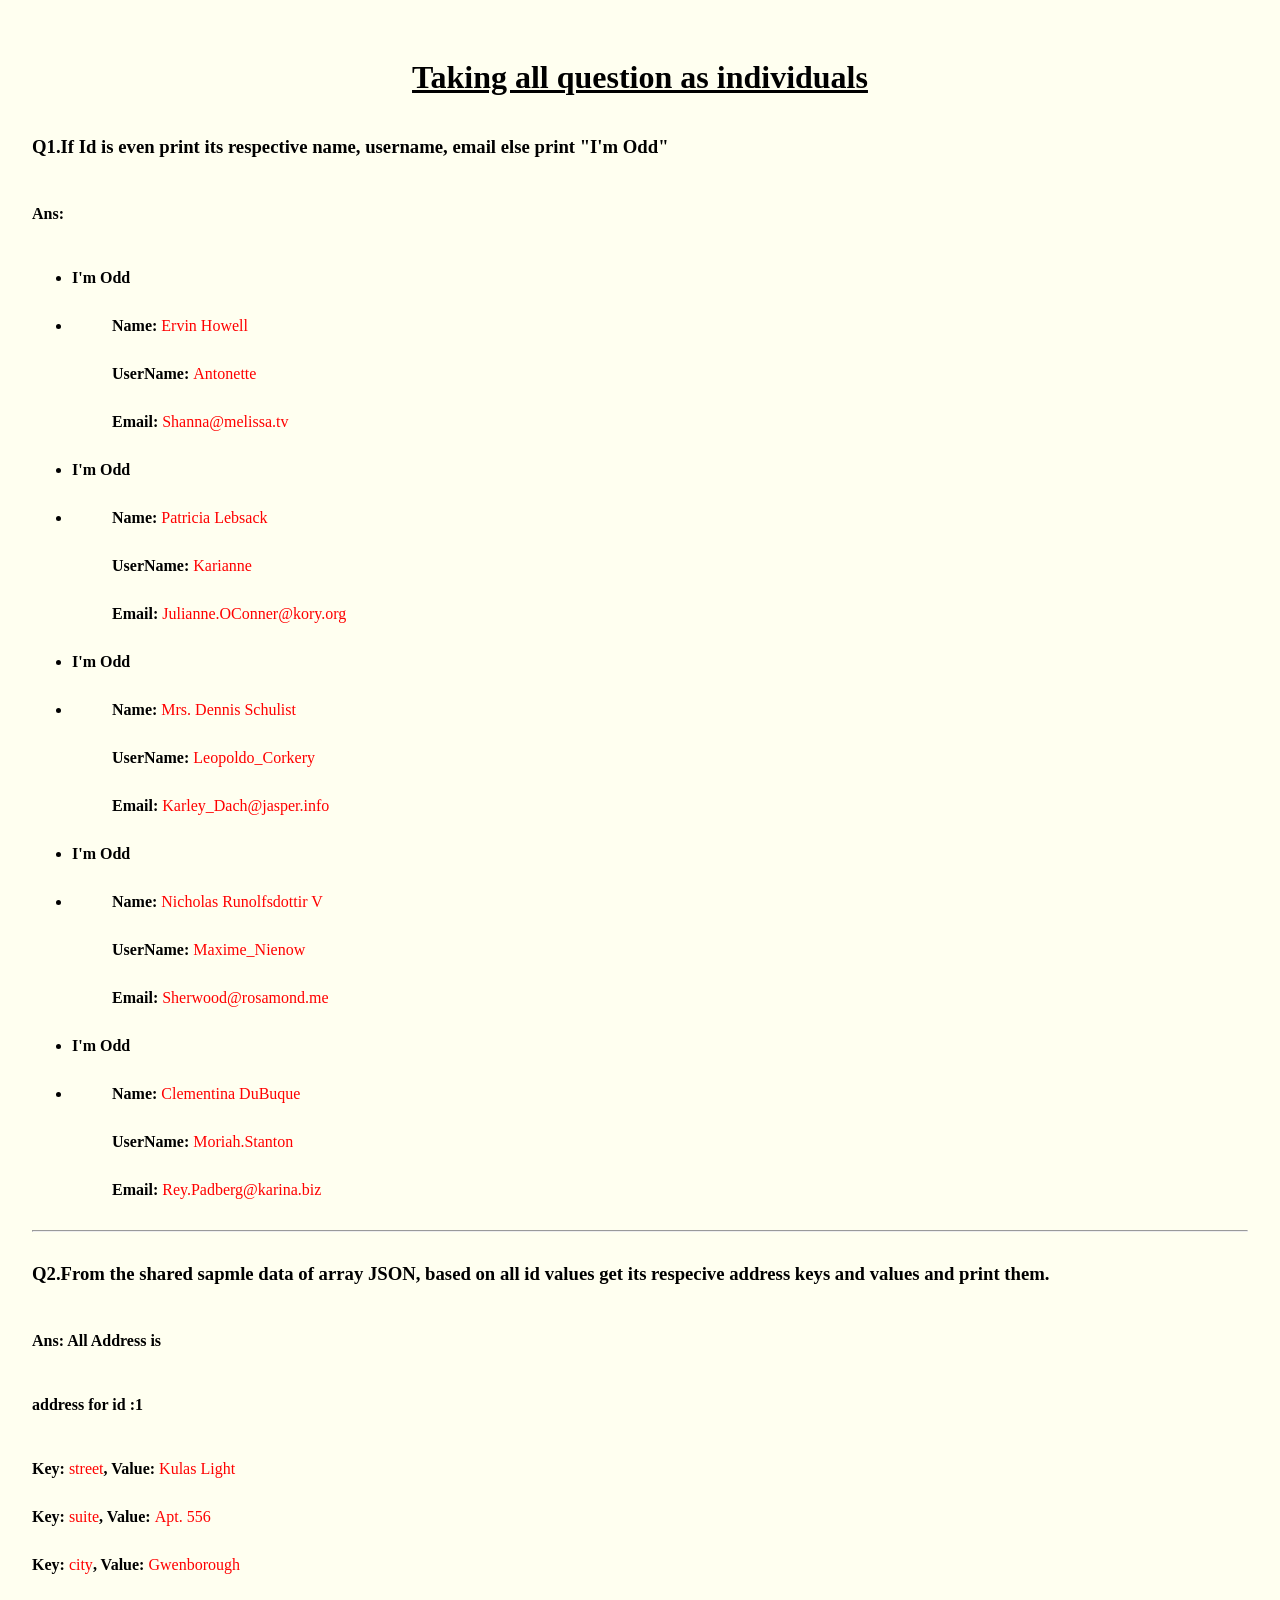
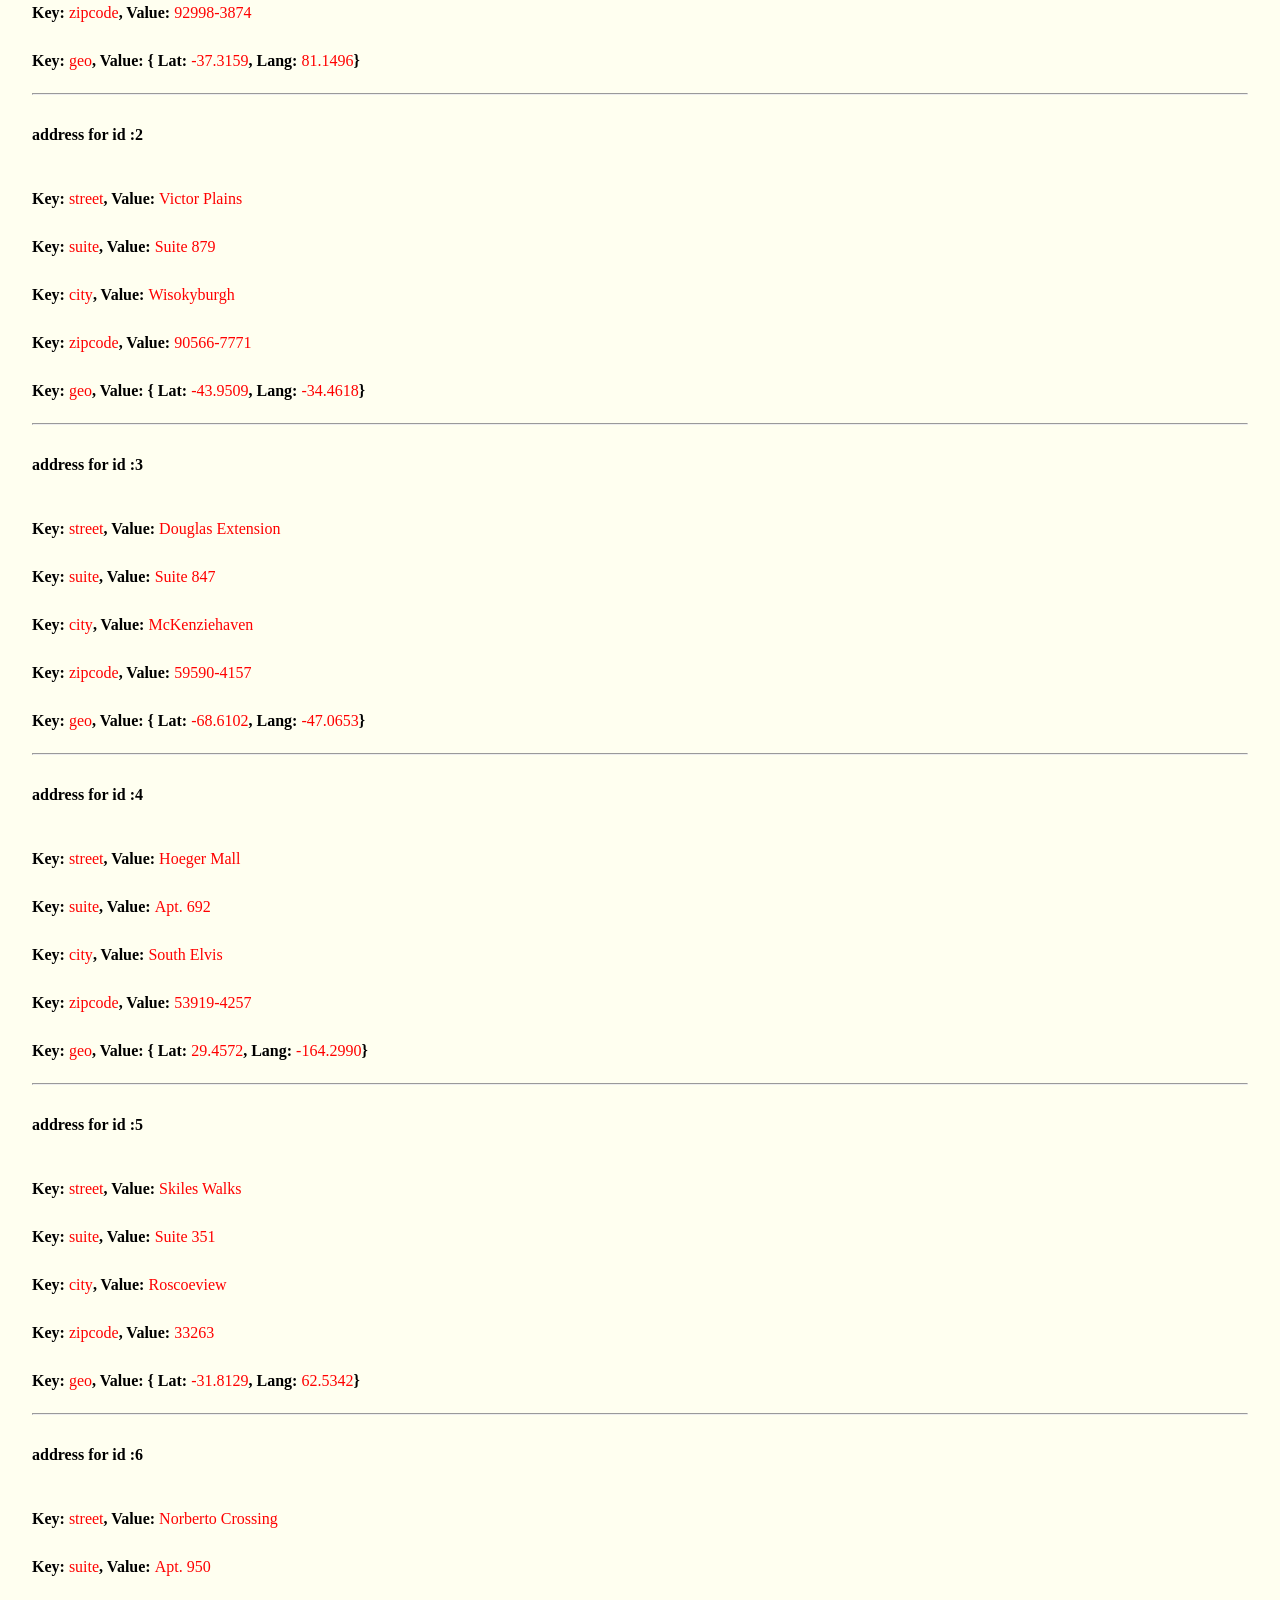
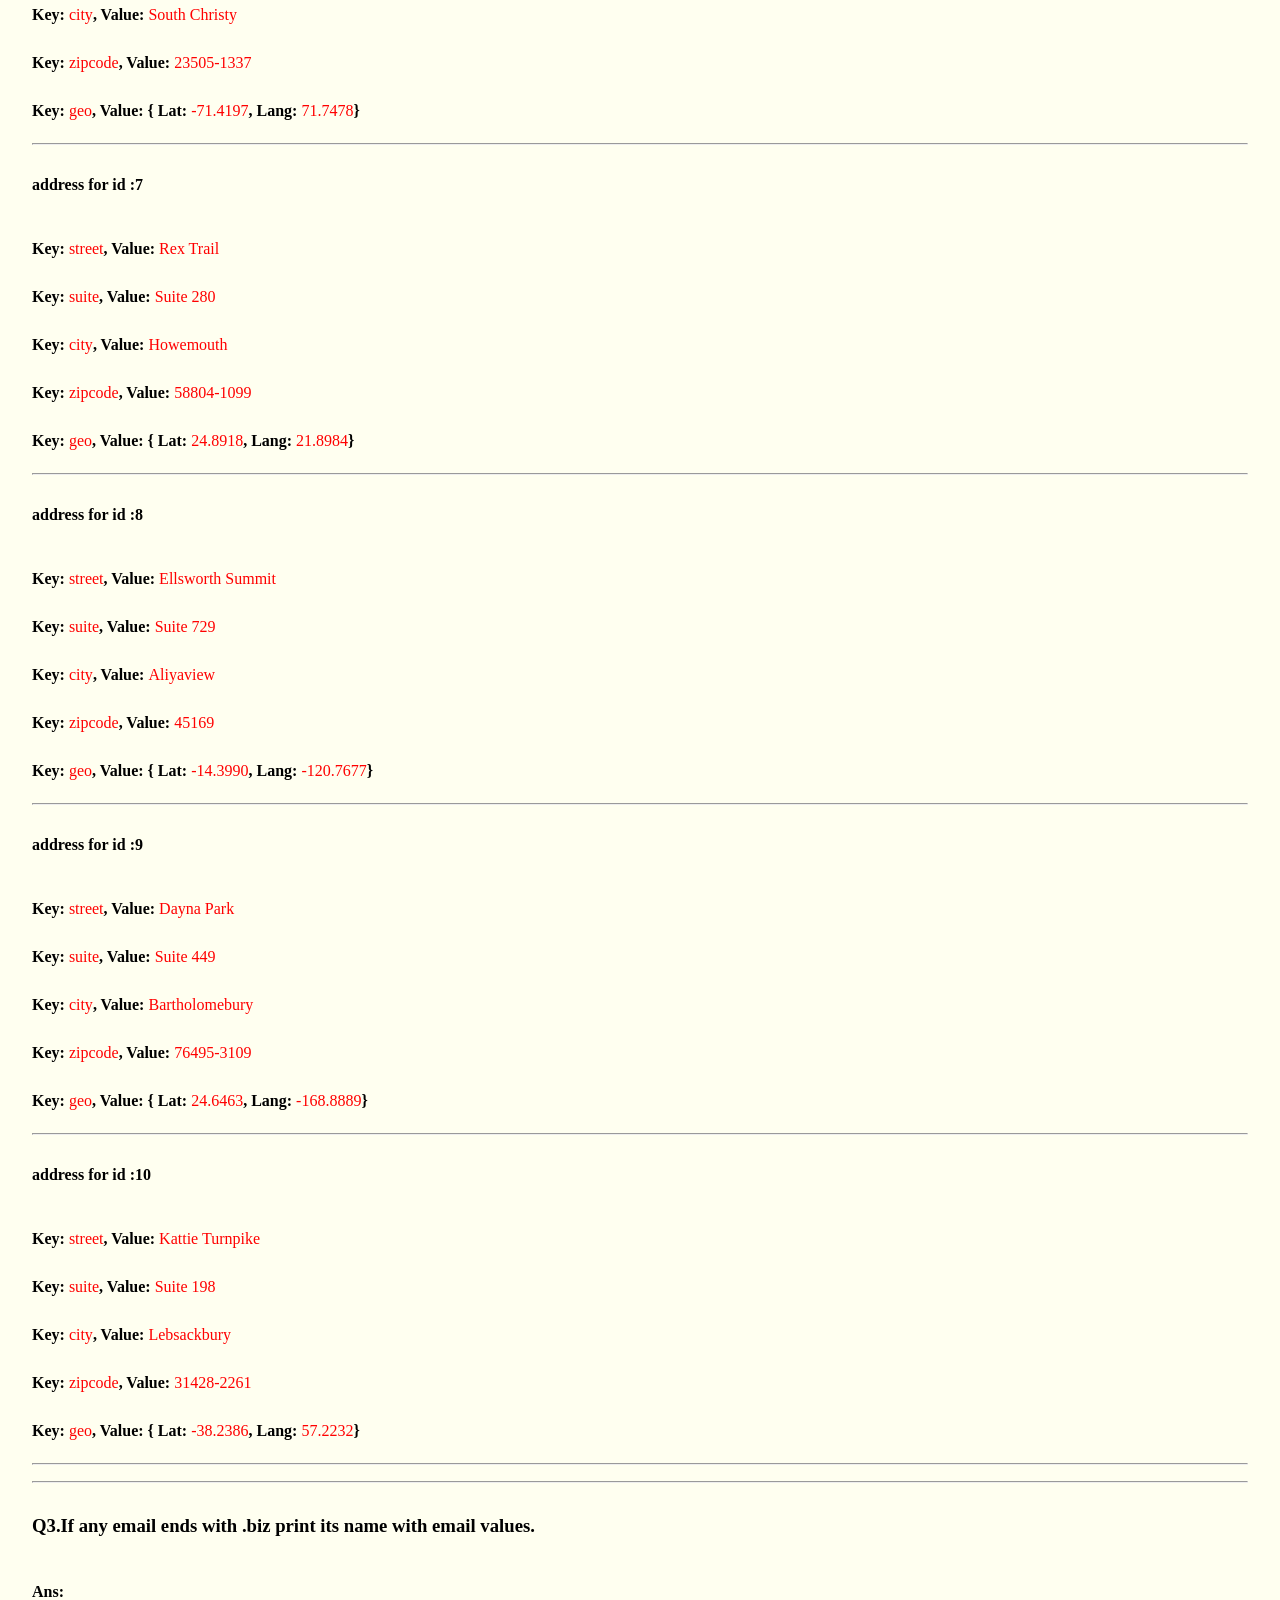
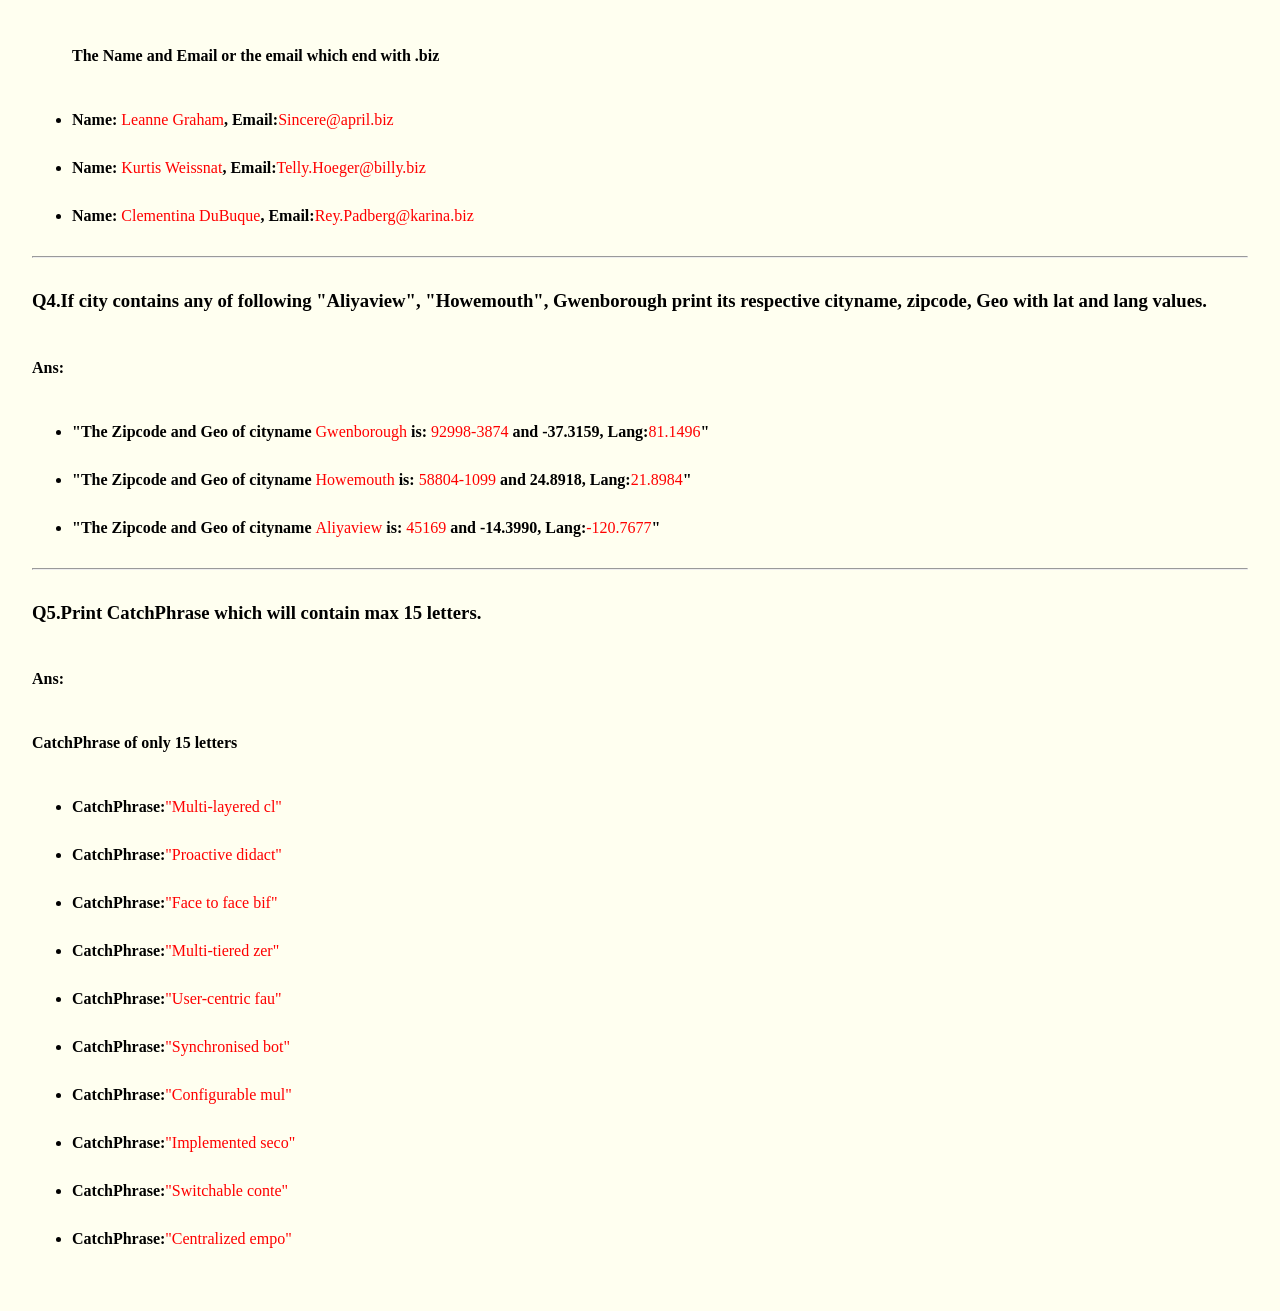
<file: nunjucks/index.html>
<!DOCTYPE html>
<html lang="en">

<head>
  <meta charset="utf-8">
  <title>Nunjucks format</title>
</head>
<style>
    body{
    background-color: ivory;
    margin: 0px;
    padding: 32px;
        line-height: 3em;
    font-weight: 700;
    }
    body >h1{
            text-decoration: underline;
    }
    span{
        font-weight: 100;
        color:red;
    }
    ul.inner{
        list-style: none;
    }
</style>
<body>
    <h1 style='text-align:center'>Taking all question as individuals</h1>
  <main>
    <h3>Q1.If Id is even print its respective name, username, email else print "I'm Odd"</h3>
    <p><p> Ans:</p>
        <ul>
            
                
                <li>I'm Odd</li>
                
                
            
                
                    <li>
                        <ul class='inner'>
                            <li>Name:  <span>Ervin Howell</span><br>
                            UserName:  <span>Antonette</span><br>
                            Email:   <span>Shanna@melissa.tv</span></li>
                        </ul>
                    </li>
                    
                
            
                
                <li>I'm Odd</li>
                
                
            
                
                    <li>
                        <ul class='inner'>
                            <li>Name:  <span>Patricia Lebsack</span><br>
                            UserName:  <span>Karianne</span><br>
                            Email:   <span>Julianne.OConner@kory.org</span></li>
                        </ul>
                    </li>
                    
                
            
                
                <li>I'm Odd</li>
                
                
            
                
                    <li>
                        <ul class='inner'>
                            <li>Name:  <span>Mrs. Dennis Schulist</span><br>
                            UserName:  <span>Leopoldo_Corkery</span><br>
                            Email:   <span>Karley_Dach@jasper.info</span></li>
                        </ul>
                    </li>
                    
                
            
                
                <li>I'm Odd</li>
                
                
            
                
                    <li>
                        <ul class='inner'>
                            <li>Name:  <span>Nicholas Runolfsdottir V</span><br>
                            UserName:  <span>Maxime_Nienow</span><br>
                            Email:   <span>Sherwood@rosamond.me</span></li>
                        </ul>
                    </li>
                    
                
            
                
                <li>I'm Odd</li>
                
                
            
                
                    <li>
                        <ul class='inner'>
                            <li>Name:  <span>Clementina DuBuque</span><br>
                            UserName:  <span>Moriah.Stanton</span><br>
                            Email:   <span>Rey.Padberg@karina.biz</span></li>
                        </ul>
                    </li>
                    
                
            
        </ul>
    </p>
    <hr>
    <h3>Q2.From the shared sapmle data of array JSON, based on all id values get its respecive
    address keys and values and print them.</h3>
    <p><p> Ans: All Address is </p>
        
            <p>address for id :1</p>
            
                
                Key: <span>street</span>, Value: <span>Kulas Light</span><br>
                
            
                
                Key: <span>suite</span>, Value: <span>Apt. 556</span><br>
                
            
                
                Key: <span>city</span>, Value: <span>Gwenborough</span><br>
                
            
                
                Key: <span>zipcode</span>, Value: <span>92998-3874</span><br>
                
            
                
                Key: <span>geo</span>, Value: { Lat: <span>-37.3159</span>, Lang: <span>81.1496</span>}<br>
                
            
            <hr>
        
            <p>address for id :2</p>
            
                
                Key: <span>street</span>, Value: <span>Victor Plains</span><br>
                
            
                
                Key: <span>suite</span>, Value: <span>Suite 879</span><br>
                
            
                
                Key: <span>city</span>, Value: <span>Wisokyburgh</span><br>
                
            
                
                Key: <span>zipcode</span>, Value: <span>90566-7771</span><br>
                
            
                
                Key: <span>geo</span>, Value: { Lat: <span>-43.9509</span>, Lang: <span>-34.4618</span>}<br>
                
            
            <hr>
        
            <p>address for id :3</p>
            
                
                Key: <span>street</span>, Value: <span>Douglas Extension</span><br>
                
            
                
                Key: <span>suite</span>, Value: <span>Suite 847</span><br>
                
            
                
                Key: <span>city</span>, Value: <span>McKenziehaven</span><br>
                
            
                
                Key: <span>zipcode</span>, Value: <span>59590-4157</span><br>
                
            
                
                Key: <span>geo</span>, Value: { Lat: <span>-68.6102</span>, Lang: <span>-47.0653</span>}<br>
                
            
            <hr>
        
            <p>address for id :4</p>
            
                
                Key: <span>street</span>, Value: <span>Hoeger Mall</span><br>
                
            
                
                Key: <span>suite</span>, Value: <span>Apt. 692</span><br>
                
            
                
                Key: <span>city</span>, Value: <span>South Elvis</span><br>
                
            
                
                Key: <span>zipcode</span>, Value: <span>53919-4257</span><br>
                
            
                
                Key: <span>geo</span>, Value: { Lat: <span>29.4572</span>, Lang: <span>-164.2990</span>}<br>
                
            
            <hr>
        
            <p>address for id :5</p>
            
                
                Key: <span>street</span>, Value: <span>Skiles Walks</span><br>
                
            
                
                Key: <span>suite</span>, Value: <span>Suite 351</span><br>
                
            
                
                Key: <span>city</span>, Value: <span>Roscoeview</span><br>
                
            
                
                Key: <span>zipcode</span>, Value: <span>33263</span><br>
                
            
                
                Key: <span>geo</span>, Value: { Lat: <span>-31.8129</span>, Lang: <span>62.5342</span>}<br>
                
            
            <hr>
        
            <p>address for id :6</p>
            
                
                Key: <span>street</span>, Value: <span>Norberto Crossing</span><br>
                
            
                
                Key: <span>suite</span>, Value: <span>Apt. 950</span><br>
                
            
                
                Key: <span>city</span>, Value: <span>South Christy</span><br>
                
            
                
                Key: <span>zipcode</span>, Value: <span>23505-1337</span><br>
                
            
                
                Key: <span>geo</span>, Value: { Lat: <span>-71.4197</span>, Lang: <span>71.7478</span>}<br>
                
            
            <hr>
        
            <p>address for id :7</p>
            
                
                Key: <span>street</span>, Value: <span>Rex Trail</span><br>
                
            
                
                Key: <span>suite</span>, Value: <span>Suite 280</span><br>
                
            
                
                Key: <span>city</span>, Value: <span>Howemouth</span><br>
                
            
                
                Key: <span>zipcode</span>, Value: <span>58804-1099</span><br>
                
            
                
                Key: <span>geo</span>, Value: { Lat: <span>24.8918</span>, Lang: <span>21.8984</span>}<br>
                
            
            <hr>
        
            <p>address for id :8</p>
            
                
                Key: <span>street</span>, Value: <span>Ellsworth Summit</span><br>
                
            
                
                Key: <span>suite</span>, Value: <span>Suite 729</span><br>
                
            
                
                Key: <span>city</span>, Value: <span>Aliyaview</span><br>
                
            
                
                Key: <span>zipcode</span>, Value: <span>45169</span><br>
                
            
                
                Key: <span>geo</span>, Value: { Lat: <span>-14.3990</span>, Lang: <span>-120.7677</span>}<br>
                
            
            <hr>
        
            <p>address for id :9</p>
            
                
                Key: <span>street</span>, Value: <span>Dayna Park</span><br>
                
            
                
                Key: <span>suite</span>, Value: <span>Suite 449</span><br>
                
            
                
                Key: <span>city</span>, Value: <span>Bartholomebury</span><br>
                
            
                
                Key: <span>zipcode</span>, Value: <span>76495-3109</span><br>
                
            
                
                Key: <span>geo</span>, Value: { Lat: <span>24.6463</span>, Lang: <span>-168.8889</span>}<br>
                
            
            <hr>
        
            <p>address for id :10</p>
            
                
                Key: <span>street</span>, Value: <span>Kattie Turnpike</span><br>
                
            
                
                Key: <span>suite</span>, Value: <span>Suite 198</span><br>
                
            
                
                Key: <span>city</span>, Value: <span>Lebsackbury</span><br>
                
            
                
                Key: <span>zipcode</span>, Value: <span>31428-2261</span><br>
                
            
                
                Key: <span>geo</span>, Value: { Lat: <span>-38.2386</span>, Lang: <span>57.2232</span>}<br>
                
            
            <hr>
        

    </p>
    <hr>
    <h3>Q3.If any email ends with .biz print its name with email values.</h3>
    <p><p> Ans:</p> 
        <ul>
            <p>The Name and Email or the email which end with .biz</p>
            
                
                    <li>
                        Name: <span>Leanne Graham</span>, Email:<span>Sincere@april.biz</span>
                    </li>
                
            
                
            
                
            
                
            
                
            
                
            
                
                    <li>
                        Name: <span>Kurtis Weissnat</span>, Email:<span>Telly.Hoeger@billy.biz</span>
                    </li>
                
            
                
            
                
            
                
                    <li>
                        Name: <span>Clementina DuBuque</span>, Email:<span>Rey.Padberg@karina.biz</span>
                    </li>
                
            
        </ul>
    </p>
    <hr>
    <h3>Q4.If city contains any of following "Aliyaview", "Howemouth", Gwenborough print its
    respective cityname, zipcode, Geo with lat and lang values.</h3>
    <p><p> Ans:</p> 
        <ul>
            
                
                    <li>"The Zipcode and Geo of cityname <span>Gwenborough</span> is: <span>92998-3874</span> and
                        <Lat:<span>-37.3159</span>, Lang:<span>81.1496</span>"                
                    </li>
                
            
                
            
                
            
                
            
                
            
                
            
                
                    <li>"The Zipcode and Geo of cityname <span>Howemouth</span> is: <span>58804-1099</span> and
                        <Lat:<span>24.8918</span>, Lang:<span>21.8984</span>"                
                    </li>
                
            
                
                    <li>"The Zipcode and Geo of cityname <span>Aliyaview</span> is: <span>45169</span> and
                        <Lat:<span>-14.3990</span>, Lang:<span>-120.7677</span>"                
                    </li>
                
            
                
            
                
            
        </ul>
    </p>
    <hr>
    <h3>Q5.Print CatchPhrase which will contain max 15 letters.</h3>
    <p><p> Ans:</p> 
        <p>CatchPhrase of only 15 letters</p>
        <ul>
            
                <li>CatchPhrase:<span>"Multi-layered cl"</span></li>
            
                <li>CatchPhrase:<span>"Proactive didact"</span></li>
            
                <li>CatchPhrase:<span>"Face to face bif"</span></li>
            
                <li>CatchPhrase:<span>"Multi-tiered zer"</span></li>
            
                <li>CatchPhrase:<span>"User-centric fau"</span></li>
            
                <li>CatchPhrase:<span>"Synchronised bot"</span></li>
            
                <li>CatchPhrase:<span>"Configurable mul"</span></li>
            
                <li>CatchPhrase:<span>"Implemented seco"</span></li>
            
                <li>CatchPhrase:<span>"Switchable conte"</span></li>
            
                <li>CatchPhrase:<span>"Centralized empo"</span></li>
            
        </ul>
    </p>
</main>
</body>

</html>
</file>
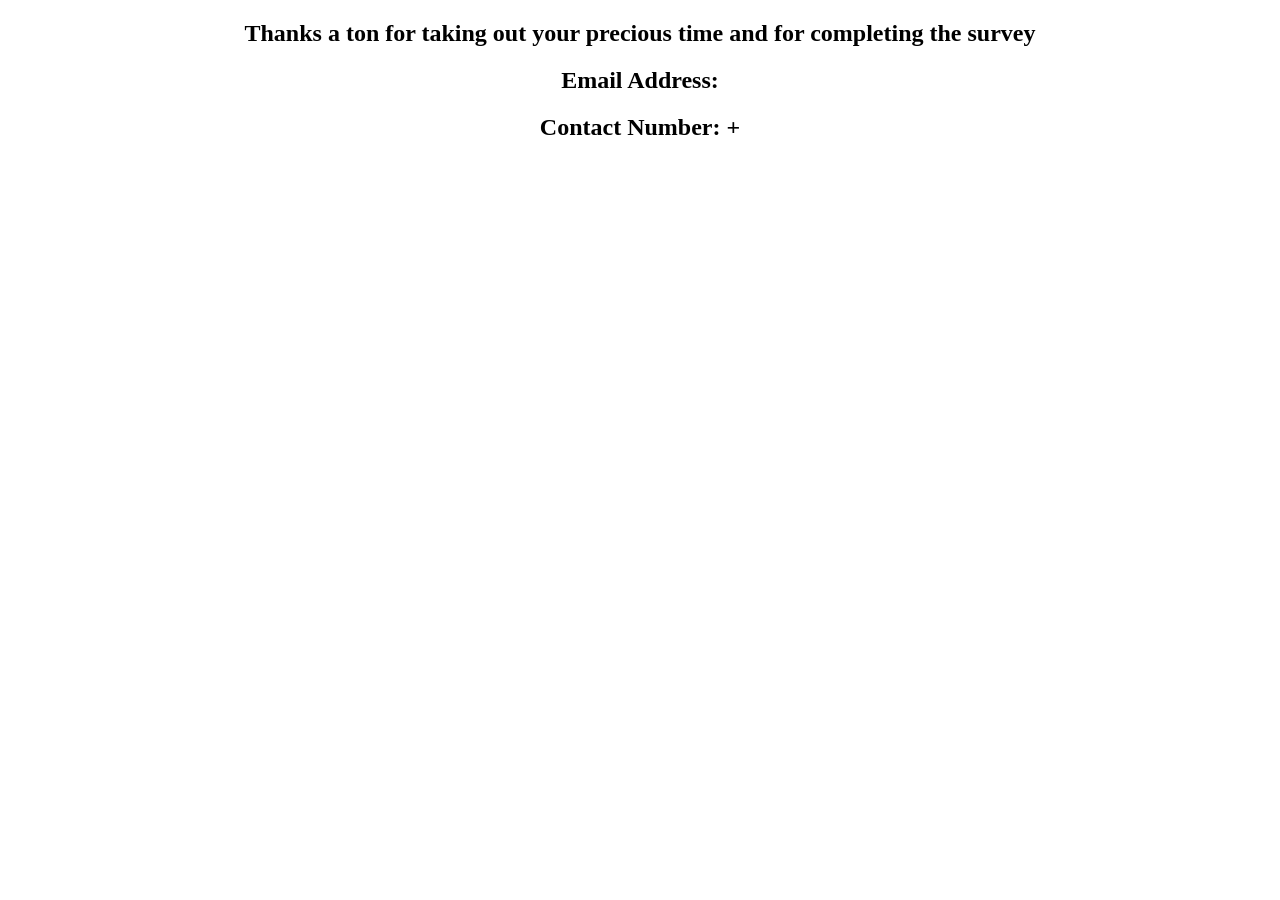
<file: Task 1/ThankYou.html>
<!DOCTYPE html>
<html lang="en">
<head>
    <meta charset="UTF-8">
    <meta http-equiv="X-UA-Compatible" content="IE=edge">
    <meta name="viewport" content="width=device-width, initial-scale=1.0">
    <title>Thank You Page</title>
    <link rel="stylesheet" href="./ThankYou.css">
    
</head>
<body>
    <h2>Thanks a ton for taking out your precious time and for completing the survey</h2>
    <h2 id="email"></h2>
    <h2 id="mobileNo"></h2>
</body>
</html>
<script src="./ThankYou.js"></script>
</file>
<file: Task 1/ThankYou.css>
*{
    text-align: center;
}
</file>
